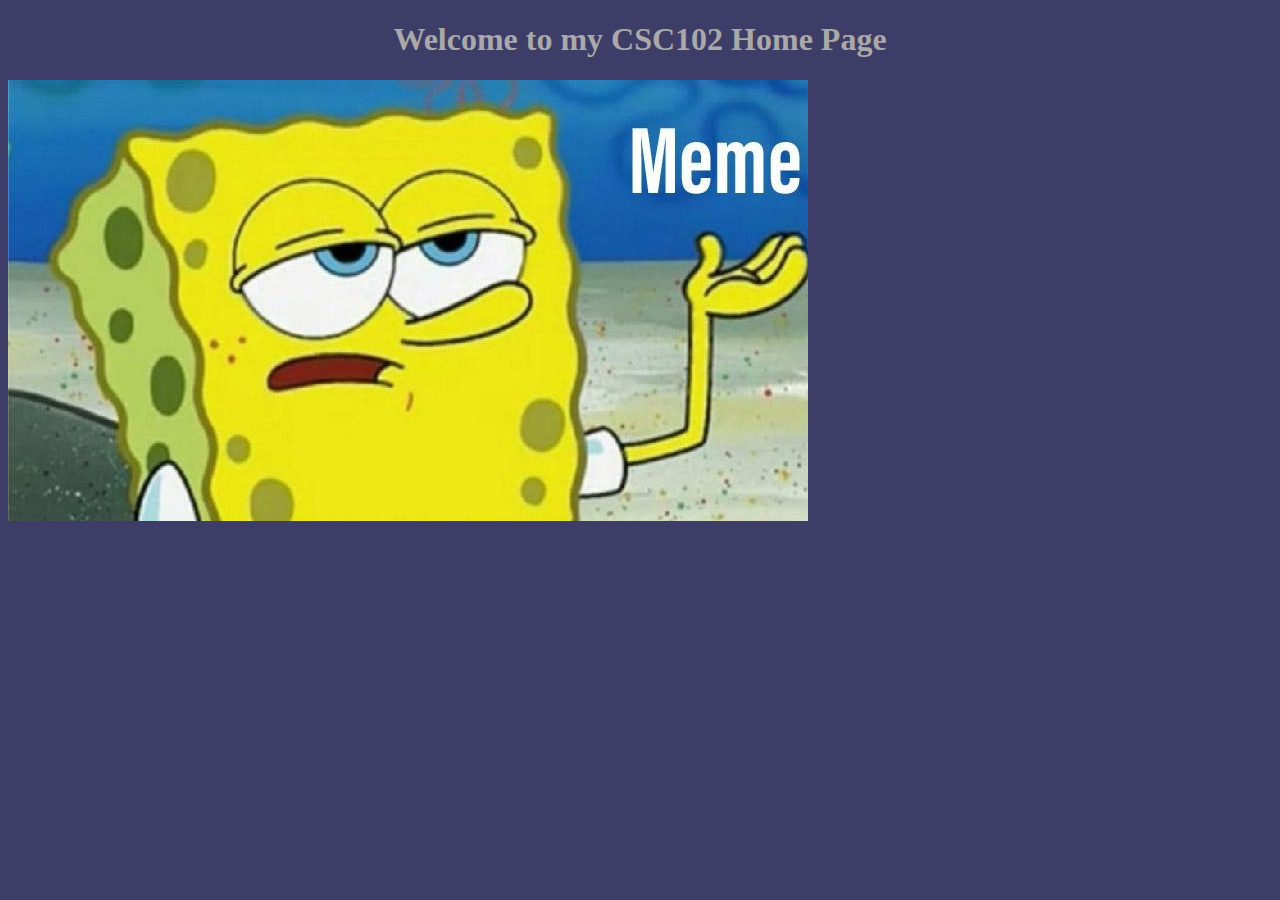
<file: module_2/index.html>
<!-- Robert Walcott, 10/22/2024 -->
<!DOCTYPE html>
<div>
    <html lang="en">
        <div>
            <!--head section is info for the browser and title tab-->
            <head>
                <div>
                    <meta charset="UTF-8">
                    <meta http-equiv="X-UA-Compatible" content="IE=edge">
                    <meta name="viewport" content="width=device-width, initial-scale=1.0">
                </div>
                <!--title of the page-->
                <div>
                    <title>CS102</title>
                </div>
                <!--link to css file-->
                <div>
                    <link rel="stylesheet" href="main.css">
                </div>
            </head>
        </div>

        <div>
            <body>
                <h1>Welcome to my CSC102 Home Page</h1>
                <p>
                    <img id="memeImage" src="meme1.jpg">
                </p>
            </body>
        </div>
    </html>
</div>
</file>
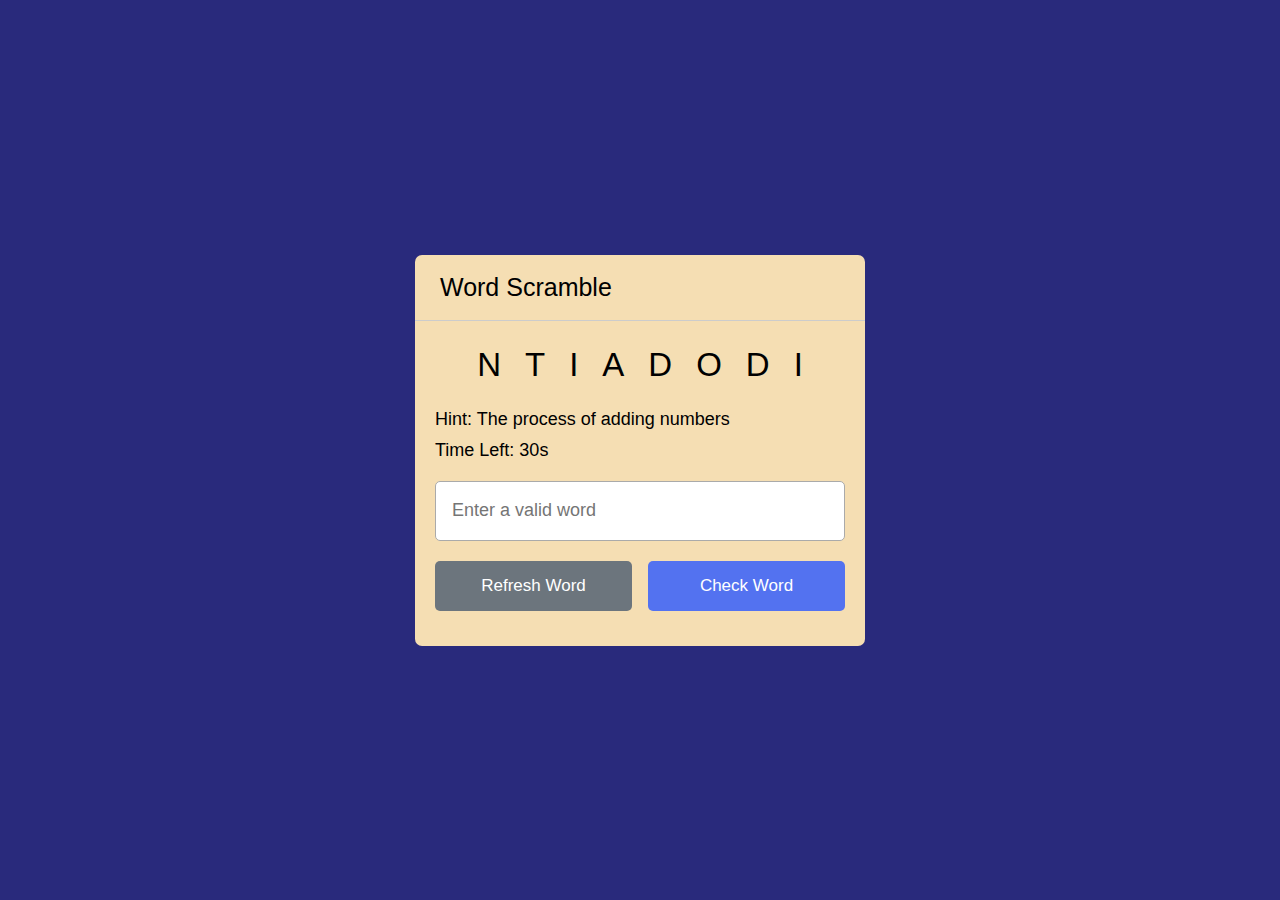
<file: wordScramble/index.html>
<!DOCTYPE html>
<html lang="en">
<head>
    <meta charset="UTF-8">
    <meta name="viewport" content="width=device-width, initial-scale=1.0">
    <title>Word Scramble</title>
    <link rel="stylesheet" href="styles.css">
    <script src="js/words.js" defer></script>
    <script src="js/script.js" defer></script>
</head>
<body>
    <div class="container">
        <h2>Word Scramble</h2>
        
        <div class="content">
            <p class="word"></p>
            
            <div class="details">
                <p class="hint">Hint: <span></span></p>
                <p class="time">Time Left: <span><b>30</b>s</span></p>
            </div>
            
            <input type="text" placeholder="Enter a valid word">
            <div class="buttons">
                <button class="refresh-word">Refresh Word</button>
                <button class="check-word">Check Word</button>
            </div>
        </div>
    </div>
    
</body>
</html>
</file>
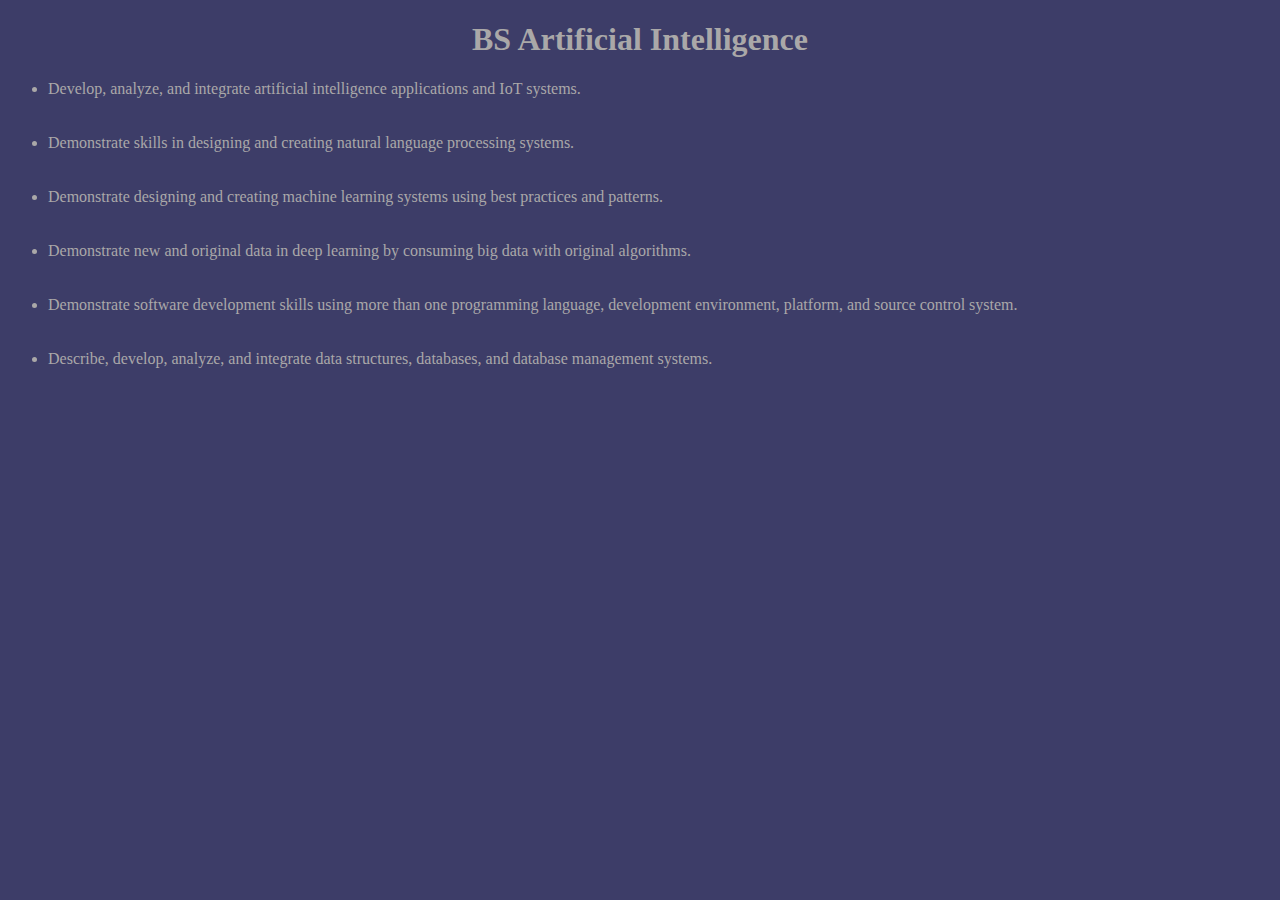
<file: module_2/boards.html>
<!-- Robert Walcott, 10/26/2024 -->
<!DOCTYPE html>
<html>
  <!--div tags help to organize code structure, you can never have too many divs-->
  <div>
  <!--this is a head section-->  
    <head>
      <div>
        <!--this is the title of the page-->
        <title>Robert Walcott</title>
      </div>
       <!--link to css file-->
      <div>
          <link rel="stylesheet" href="main.css">
      </div>
    <!--closing head tag-->
    </head>
  </div>

  <div>
    <!--this is the body of the page-->
    <body>
        <!--this is the header of the page-->
        <h1>BS Artificial Intelligence</h1>
        
        <!--paragraph tag-->
        <p>
            <!--unordered list tag-->
            <ul>
                <!--the li tag puts each line separately -->
                <li>Develop, analyze, and integrate artificial intelligence applications and IoT systems.</li>
                <!--br create a space in between content-->
                <br>
                <br>
                <li>Demonstrate skills in designing and creating natural language processing systems.</li>
                <br>
                <br>
                <li>Demonstrate designing and creating machine learning systems using best practices 
                  and patterns.</li>
                <br>
                <br>  
                <li>Demonstrate new and original data in deep learning by consuming big data with 
                  original algorithms.</li>
                <br>
                <br>
                <li>Demonstrate software development skills using more than one programming language, 
                  development environment, platform, and source control system.</li>
                <br>
                <br>
                <li>Describe, develop, analyze, and integrate data structures, databases, and database 
                  management systems.</li>
            </ul>
        <!--end of paragraph tag-->
        </p>
    <!--closing body tag-->
    </body>
  </div>
<!--closing html tag-->
</html>
</file>
<file: module_2/main.css>
/* 
declaration block::after

selector{
    property: value;
    property2: value;
}
*/

body{
    background: rgb(61, 61, 104);
    color: rgb(170, 168, 168);
}

nav{
    height: 600px;
    width: 200px;
    float: left;
    padding: 5px;
    line-height: 30px;
}

footer{
    text-align: center;
    margin-right: 200px;
}

#memeImage{
    margin-right: 200px;
}

h1{
    text-align: center;
}
</file>
<file: wordScramble/styles.css>
@import url('https://fonts.googleapis.com/css2?family=Roboto:wght@400;700&display=swap');


*{
    margin: 0;
    padding: 0;
    box-sizing: border-box;
    font-family: 'Poppins', sans-serif;
}

body{
    display: flex;
    align-items: center;
    justify-content: center;
    min-height: 100vh;
    background-color: #292a7c;
}

.container{
    width: 450px;
    border-radius: 7px;
    background: wheat;
}

.container h2{
    font-size: 25px;
    font-weight: 500;
    padding: 18px 25px;
    border-bottom: 1px solid #ccc;
}

.container .content{
    margin: 25px 20px 35px;
}

.content .word{
    font-size: 33px;
    font-weight: 500;
    text-align: center;
    letter-spacing: 24px;
    margin-right: -24px;
    text-transform: uppercase;
}

.content .details{
    margin: 25px 0 20px;
}

.details p{
    font-size: 18px;
    margin-bottom: 10px;
}

.details p b{
    font-weight: 500;
}

.content input{
    width: 100%;
    height: 60px;
    outline: none;
    font-size: 18px;
    padding: 0 16px;
    border-radius: 5px;
    border: 1px solid #aaa;
}

.content .buttons{
    display: flex;
    margin-top: 20px;
    justify-content: space-between;
}

.buttons button{
    border: none;
    outline: none;
    color: #fff;
    cursor: pointer;
    padding: 15px 0;
    font-size: 17px;
    border-radius: 5px;
    width: calc(100% / 2 - 8px);
}

.buttons .refresh-word{
    background: #6c757d;
}

.buttons .check-word{
    background: #5372F0;
}
</file>
